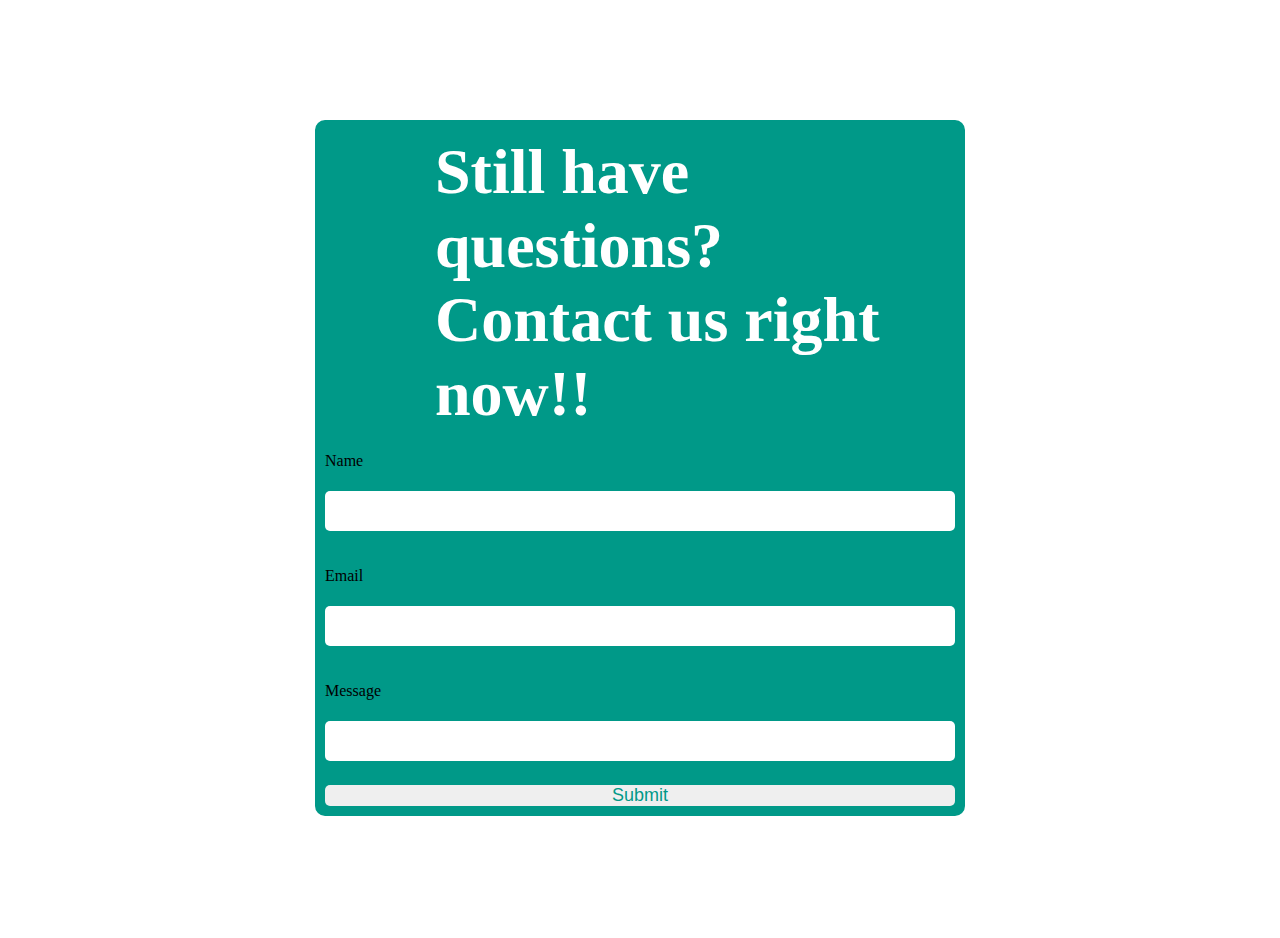
<file: contact.html>
<!DOCTYPE html>
<html>
    <head>
        <meta name="viewport" content="width=device-width, initial-scale=1">
        <meta charset="UTF-8" />
        <title>contact us</title>
        <style type="text/css">
       
       .contact {
    display: block;
    border: 10px solid #009988;
    border-radius: 10px;
    margin: 120px auto;
    padding: 0 0 0 0;
    max-width: 630px;
    background: #009988;
    


}
.title{
    display: inline-block;
    padding-left: 100px;
    font-size: xx-large;

}
.title h1{
    padding: 0 10px 0 10px;
    margin: 5px 0;
    color: white;
}
.from{
    padding:10px 10px 0 0 ;

}
hr{
    width: 100%;
    display: block;
    margin: 5px 0;
    height: 3px;
    border: 0;
    background-color: white;
}
input,textarea{
    width: 100%;
    border: 5px solid  #ffffff;
    border-radius: 5px;
    resize: none;
    padding: 0 5px;
    box-sizing: border-box;
    font-family: "open sans" sans-serif;
    font-size: 18px;
    color: #009988;
    border: none;
    outline: none;

}
input[type="text"]{

padding:0;
height: 40px;
widows: 100%;
}
input:focus,
textarea:focus{
    outline: none;
}
.from-input{
    margin: 5px 0 20px 0;
}
.from-textarea{
    margin: 5px 0;
    width: 100%;
    height: 100px;
}
input [type="submit"]{
    width: 100%;
    height: 500px;
    background: #26606f;
    border: 0;
    color: white;
    border: 5px solid #0d3842;
    border-radius: 5px;
    margin: 10px 0 0 0;
    font-size: 22px;
}

@media screen and (max-width: 770px){
    .title h1{
        font-size: 27px;
    }
    
}



 
        </style>
    </head>

    <body>
        <section id ="contact">
            
            <div class="contact">
                <div class="title" style="font-weight: 300px;">
                    <h1> <b>Still have questions? Contact us right now!!</b></h1>
                </div>
                <from action=" " class="form">
                    <p>Name</p>
                    <input type="text" class="from-input" required />
        
                    <p>Email</p>
                    <input type="text" class="from-input"required />
        
                    <p>Message</p>
                    <textarea type="text" class="from-input"required ></textarea>
                    <input type="submit" value="Submit">
                </from>
        
            </div>
          
            </section>
        
        
    </body>
</html>
</file>
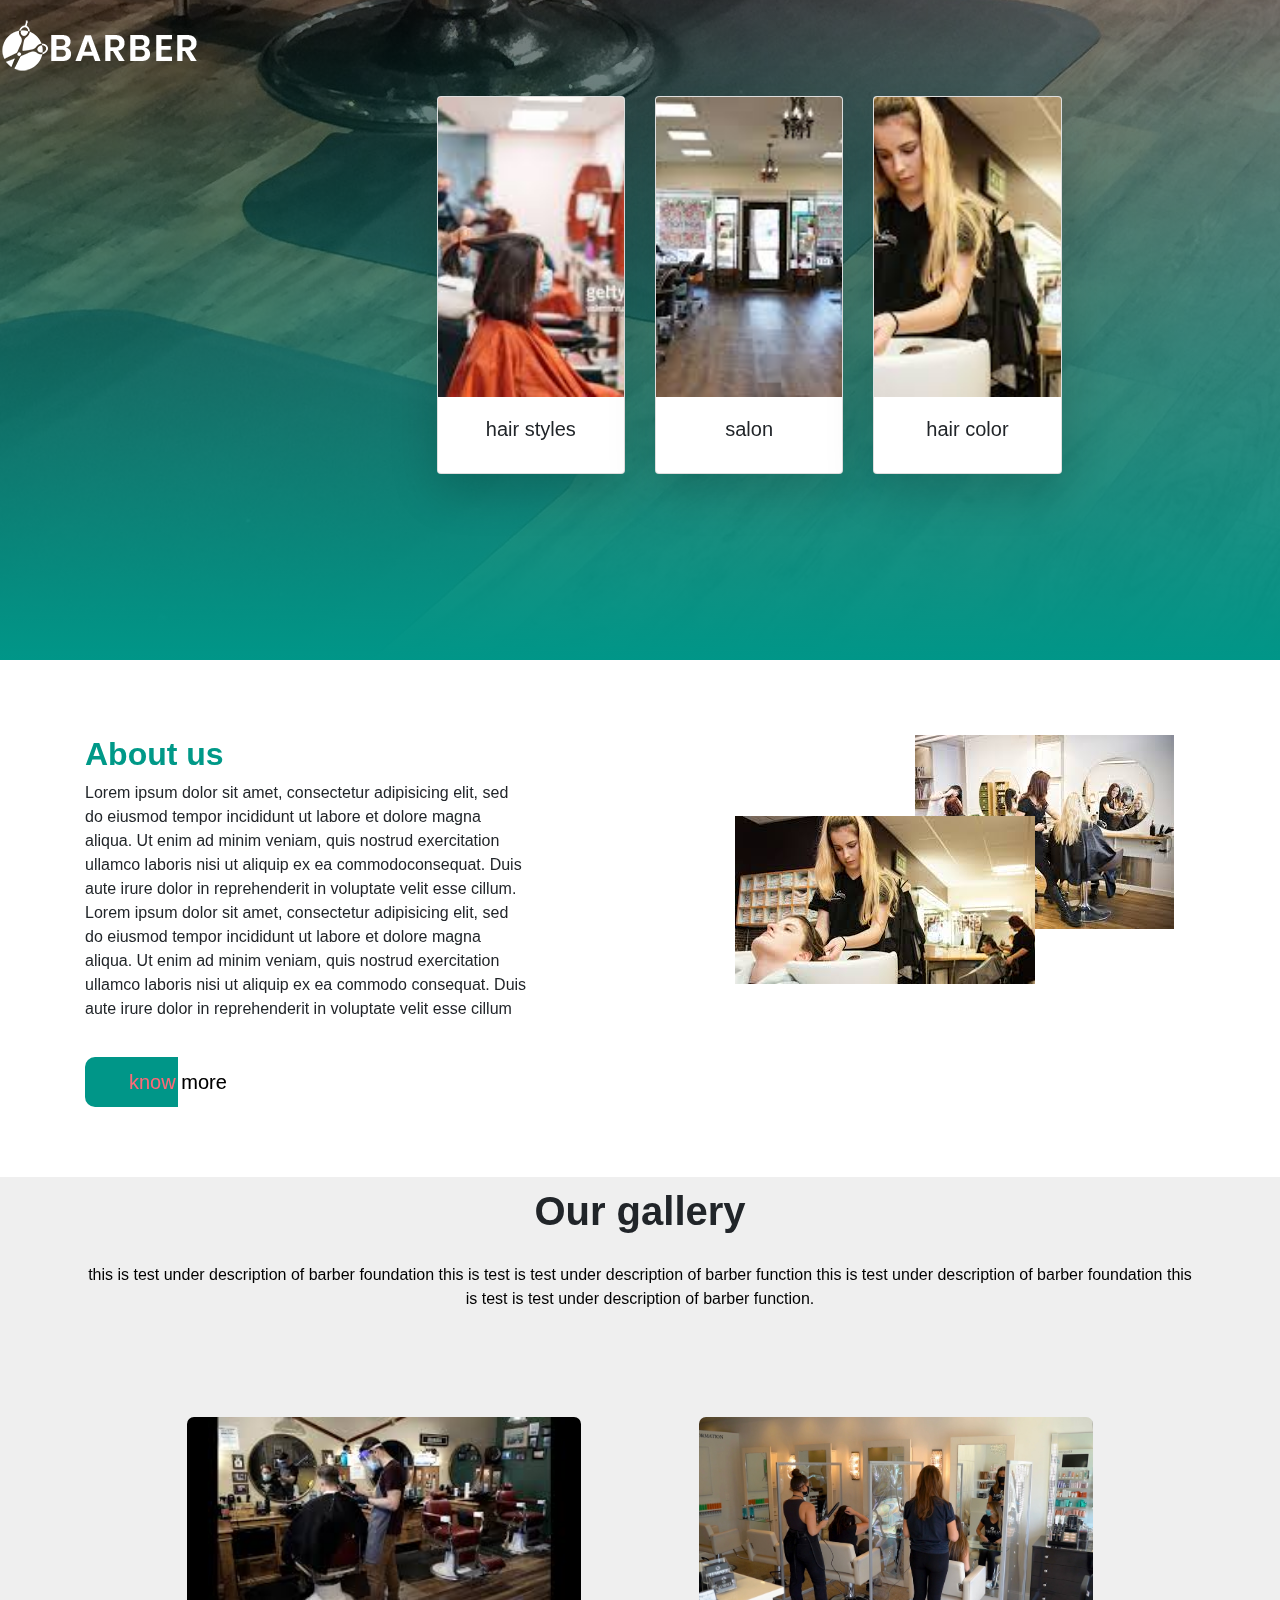
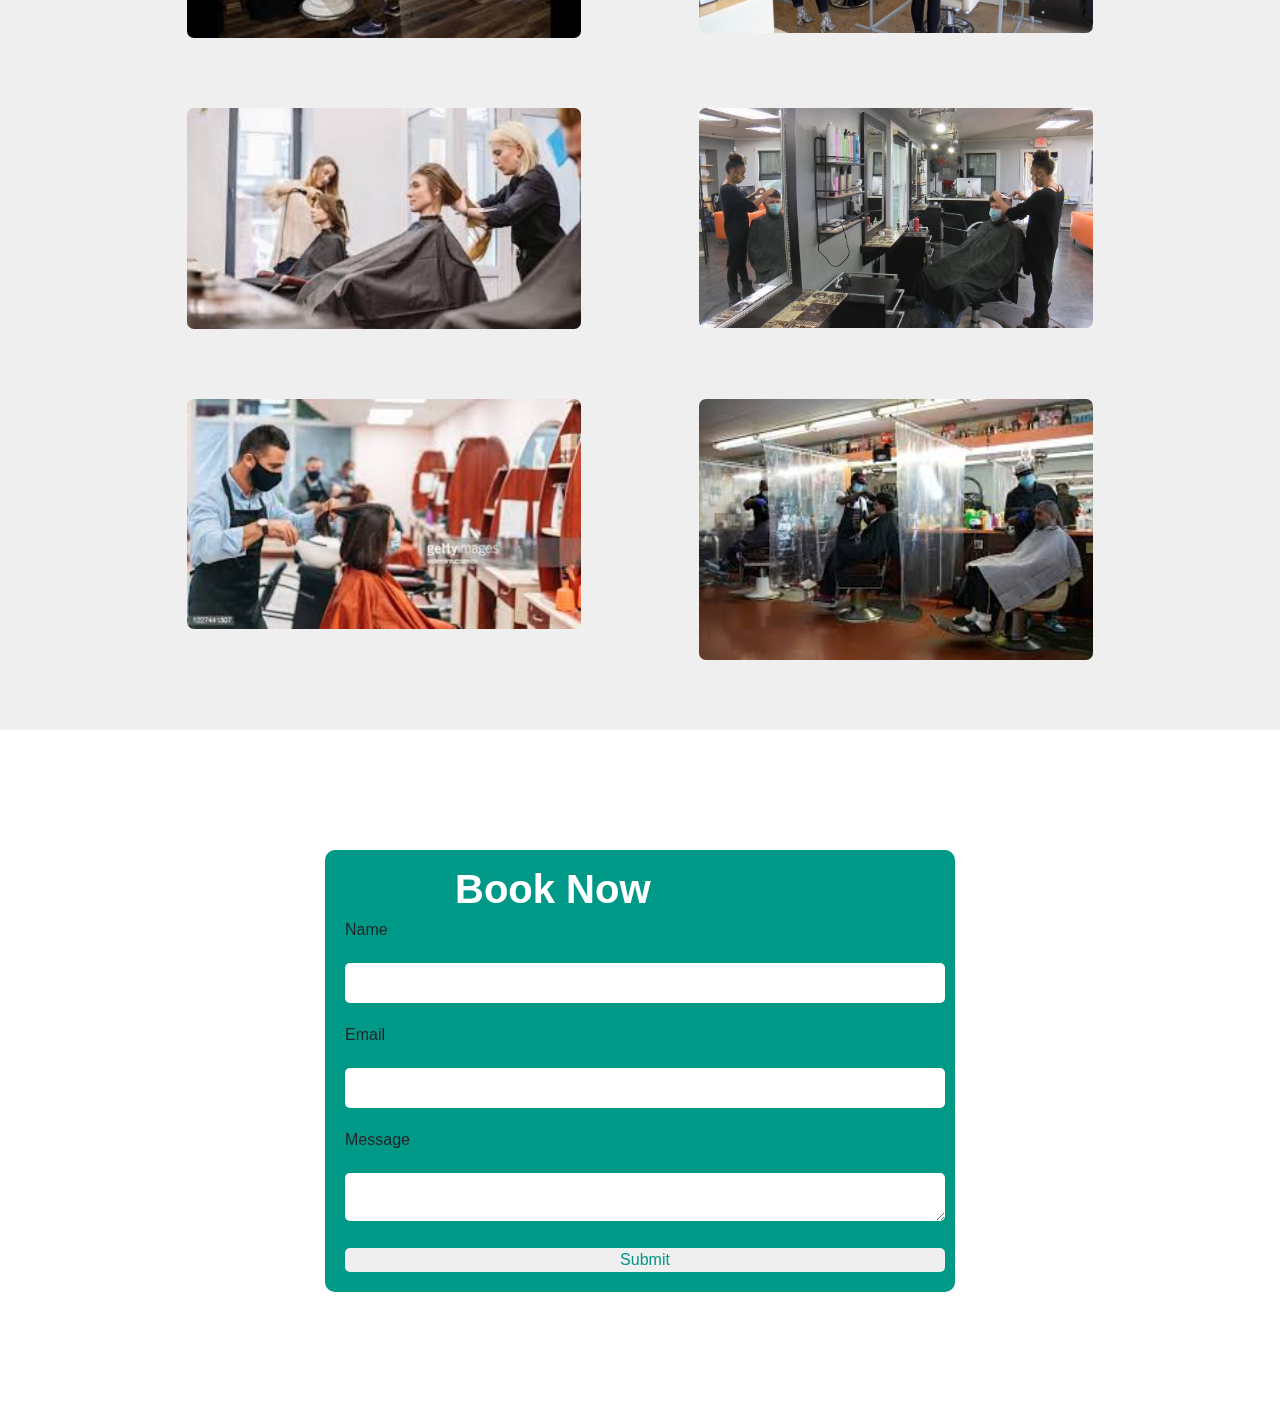
<file: find.html>
<!doctype html>
<html lang="en">
  <head>
    <title>Title</title>
    <!-- Required meta tags -->
    <meta charset="utf-8">
    <meta name="viewport" content="width=device-width, initial-scale=1, shrink-to-fit=no">

    <link rel="stylesheet"href="main.css">
    <link href="https://fonts.googleapis.com/css2?family=Kaushan+Script&display=swap" rel="stylesheet">

    <!-- Bootstrap CSS -->
    <link rel="stylesheet" href="https://stackpath.bootstrapcdn.com/bootstrap/4.3.1/css/bootstrap.min.css" integrity="sha384-ggOyR0iXCbMQv3Xipma34MD+dH/1fQ784/j6cY/iJTQUOhcWr7x9JvoRxT2MZw1T" crossorigin="anonymous">
  </head>
  <body>



    <section class="hero">
        <div class="row mt-5">
        <div class="offset-lg-4 col-lg-2 col-md-4 my-5">
            <div class=" card text-center shadow-lg">
                <img class="card-img-top" src="f.jpg" alt=" ">
                <div class ="card-body">
                    <h5 class="card-title">hair styles</h5>
                </div>
            </div>
        </div>

        <div class="col-lg-2 col-md-4 my-5">
            <div class="card text-center shadow-lg">
                <img  class="card-img-top" src="g.jpg" alt="">
                <div class="card-body">
                    <h5 class="card-title">salon</h5>
                </div>
            </div>
        </div>


        <div class="col-lg-2 col-md-4 my-5">
            <div class="card text-center shadow-lg">
                <img  class="card-img-top" src="d.jpg" alt="">
                <div class="card-body">
                    <h5 class="card-title">hair color</h5>
                </div>
            </div>
        </div>


        </div>
    </section>
    

    </div>
   




    <section class="section-margin about-container">
        <div class="container">
            <div class="row">
                <div class="col-lg-5 mb-5 mb-lg-0">
                    <div class="about-content">
                        <div class="section-intro" style="color:#009988">
                            <h2 class="about-title"><b>About us </b></h2>
                        </div>
                        <P>Lorem ipsum dolor sit amet, consectetur adipisicing elit, sed do eiusmod tempor incididunt ut labore et dolore magna aliqua. Ut enim ad minim veniam, quis nostrud exercitation ullamco laboris nisi ut aliquip ex ea commodoconsequat. Duis aute irure dolor in reprehenderit in voluptate velit esse cillum. Lorem ipsum dolor sit amet, consectetur adipisicing elit, sed do eiusmod tempor incididunt ut labore et dolore magna aliqua. Ut enim ad minim veniam, quis nostrud exercitation ullamco laboris nisi ut aliquip ex ea commodo consequat. Duis aute irure dolor in reprehenderit in voluptate velit esse cillum</P>
                        <a href="#"class="main-btn btn-hover">
                            <span class="btn-text">know more</span>
                        </a>
                    
                    </div>
                </div>
                <div class="col-lg-5 offset-lg-2">
                    <div class="about-img">
                        <img class="img-fluid" src="c.jpg" alt=" ">
                        <img src="d.jpg" alt=" " class="about-img-small img-fluid">
                    </div>
                </div>

            </div>
        </div>
    </section>


   <section>
       <div class="gallery-section">
           <div class="container">
               <div class="row">
                   <div class="col-sm-12" style="padding-top: 10px;">
                       <h1 class="gallery-title">Our gallery </h1>
                       <p class="gallery-text pb-3">
                        this is test under description of barber foundation this is test is test under description of barber function  this is test under description of barber foundation this is test is test under description of barber function.
                       </p>
                   </div>

               </div>
            

           </div>
       </div>
   </section>



       <!--service-->
       <section id="service">
        <div class ="title-text">
         
        </div>
        <div class="service-box">
            <div class=" single-service">
                <img src="11.jpg">
                <div class="overlay"></div>
                <div class="service-desc">
                   
                   
                   
                </div>
            </div>
            <div class=" single-service"><img src="66.jpg">
                <div class="overlay"></div>
                <div class="service-desc">
                   </div>
            </div>
            <div class=" single-service"><img src="33.jpg">
                <div class="overlay"></div>
                <div class="service-desc">
                   </div>
            
            </div>



            <div class=" single-service"><img src="44.jpg">
                <div class="overlay"></div>
                <div class="service-desc">
                     </div>
            
            </div>


            <div class=" single-service"><img src="f.jpg">
                <div class="overlay"></div>
                <div class="service-desc">
                   </div>
            </div>
            <div class=" single-service"><img src="22.jpg">
                <div class="overlay"></div>
                <div class="service-desc">
                 </div>
            </div>




            
        </div>

    </section>

    <!---contact--->
   
   
    <section id ="contact">
    <div class="contact">
        <div class="title">
            <h1> <b>Book Now </b></h1>
        </div>
        <from action=" " class="form">
            <p>Name</p>
            <input type="text" class="from-input" required />

            <p>Email</p>
            <input type="text" class="from-input"required />

            <p>Message</p>
            <textarea type="text" class="from-input"required ></textarea>
            <input type="submit" value="Submit">
        </from>

    </div>
    </section>




    <section id="banner"> 
        <img src="aa.jpg"   class="logo" >
    </section>
    
  









    <script>
        var manuBtn = document.getElementById("manuBtn")
        var sidenav = document.getElementById("sidenav")
        var menu = document.getElementById("menu")
         
       sidenav.style.right="-250px"
        manuBtn.onclick = function(){
            if(sidenav.style.right == "-250px"){
                sidenav.style.right=" 0 ";
                menu.src = " cc.png";
            }
            else{
               sidenav.style.right=" -250";
               menu.src = "bb.png";  
            }
        }


        var scroll = new SmoothScroll('a[href*="#"]', {
       speed: 1000,
       speedAsDuration: true
       });
    </script>

























      
    <!-- Optional JavaScript -->
    <!-- jQuery first, then Popper.js, then Bootstrap JS -->
    <script src="https://code.jquery.com/jquery-3.3.1.slim.min.js" integrity="sha384-q8i/X+965DzO0rT7abK41JStQIAqVgRVzpbzo5smXKp4YfRvH+8abtTE1Pi6jizo" crossorigin="anonymous"></script>
    <script src="https://cdnjs.cloudflare.com/ajax/libs/popper.js/1.14.7/umd/popper.min.js" integrity="sha384-UO2eT0CpHqdSJQ6hJty5KVphtPhzWj9WO1clHTMGa3JDZwrnQq4sF86dIHNDz0W1" crossorigin="anonymous"></script>
    <script src="https://stackpath.bootstrapcdn.com/bootstrap/4.3.1/js/bootstrap.min.js" integrity="sha384-JjSmVgyd0p3pXB1rRibZUAYoIIy6OrQ6VrjIEaFf/nJGzIxFDsf4x0xIM+B07jRM" crossorigin="anonymous"></script>
  </body>
</html>
</file>
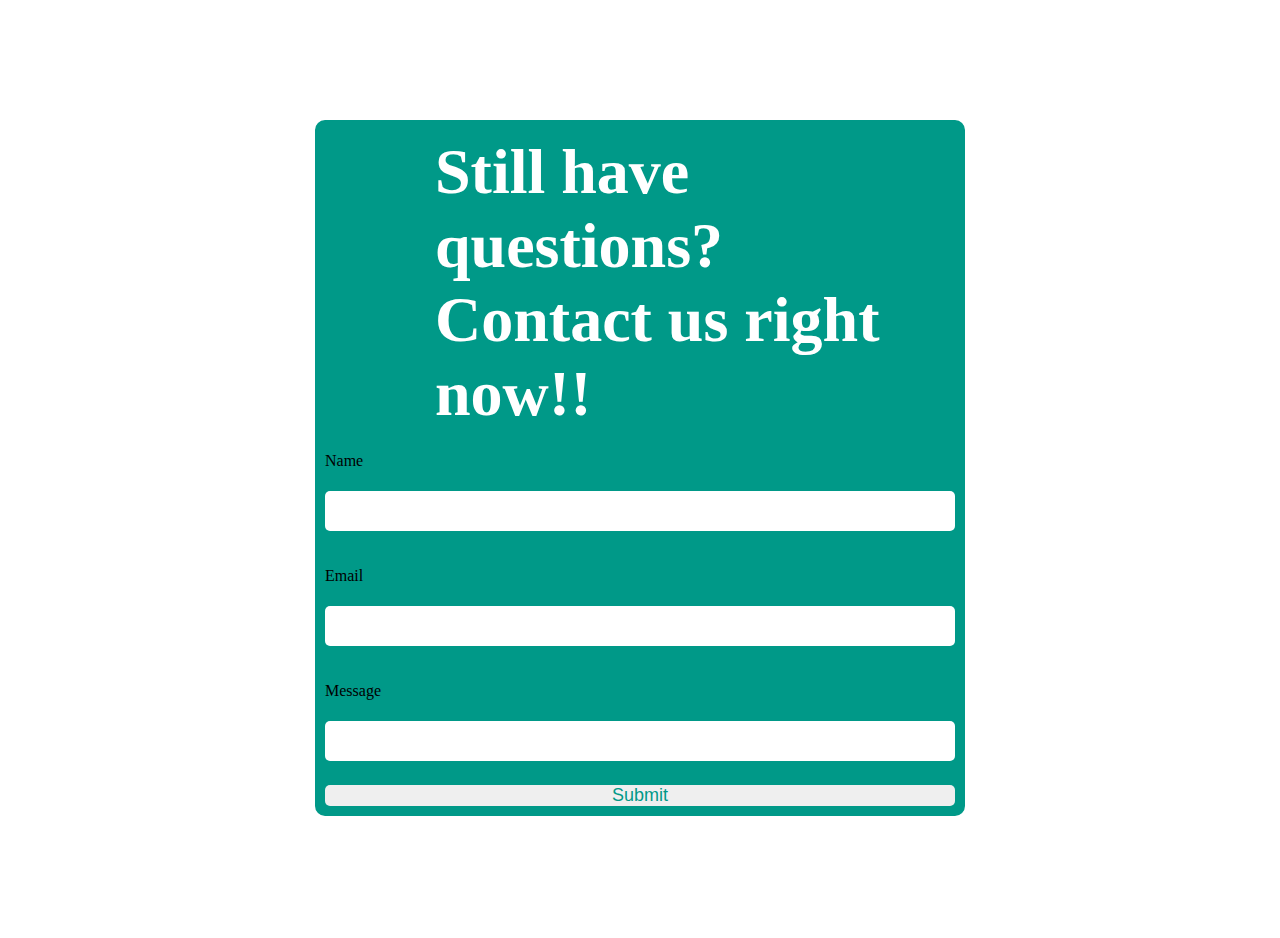
<file: weebb)/contact.html>
<!DOCTYPE html>
<html>
    <head>
        <meta name="viewport" content="width=device-width, initial-scale=1">
        <meta charset="UTF-8" />
        <title>contact us</title>
        <style type="text/css">
       
       .contact {
    display: block;
    border: 10px solid #009988;
    border-radius: 10px;
    margin: 120px auto;
    padding: 0 0 0 0;
    max-width: 630px;
    background: #009988;
    


}
.title{
    display: inline-block;
    padding-left: 100px;
    font-size: xx-large;

}
.title h1{
    padding: 0 10px 0 10px;
    margin: 5px 0;
    color: white;
}
.from{
    padding:10px 10px 0 0 ;

}
hr{
    width: 100%;
    display: block;
    margin: 5px 0;
    height: 3px;
    border: 0;
    background-color: white;
}
input,textarea{
    width: 100%;
    border: 5px solid  #ffffff;
    border-radius: 5px;
    resize: none;
    padding: 0 5px;
    box-sizing: border-box;
    font-family: "open sans" sans-serif;
    font-size: 18px;
    color: #009988;
    border: none;
    outline: none;

}
input[type="text"]{

padding:0;
height: 40px;
widows: 100%;
}
input:focus,
textarea:focus{
    outline: none;
}
.from-input{
    margin: 5px 0 20px 0;
}
.from-textarea{
    margin: 5px 0;
    width: 100%;
    height: 100px;
}
input [type="submit"]{
    width: 100%;
    height: 500px;
    background: #26606f;
    border: 0;
    color: white;
    border: 5px solid #0d3842;
    border-radius: 5px;
    margin: 10px 0 0 0;
    font-size: 22px;
}

@media screen and (max-width: 770px){
    .title h1{
        font-size: 27px;
    }
    
}



 
        </style>
    </head>

    <body>
        <section id ="contact">
            
            <div class="contact">
                <div class="title" style="font-weight: 300px;">
                    <h1> <b>Still have questions? Contact us right now!!</b></h1>
                </div>
                <from action=" " class="form">
                    <p>Name</p>
                    <input type="text" class="from-input" required />
        
                    <p>Email</p>
                    <input type="text" class="from-input"required />
        
                    <p>Message</p>
                    <textarea type="text" class="from-input"required ></textarea>
                    <input type="submit" value="Submit">
                </from>
        
            </div>
          
            </section>
        
        
    </body>
</html>
</file>
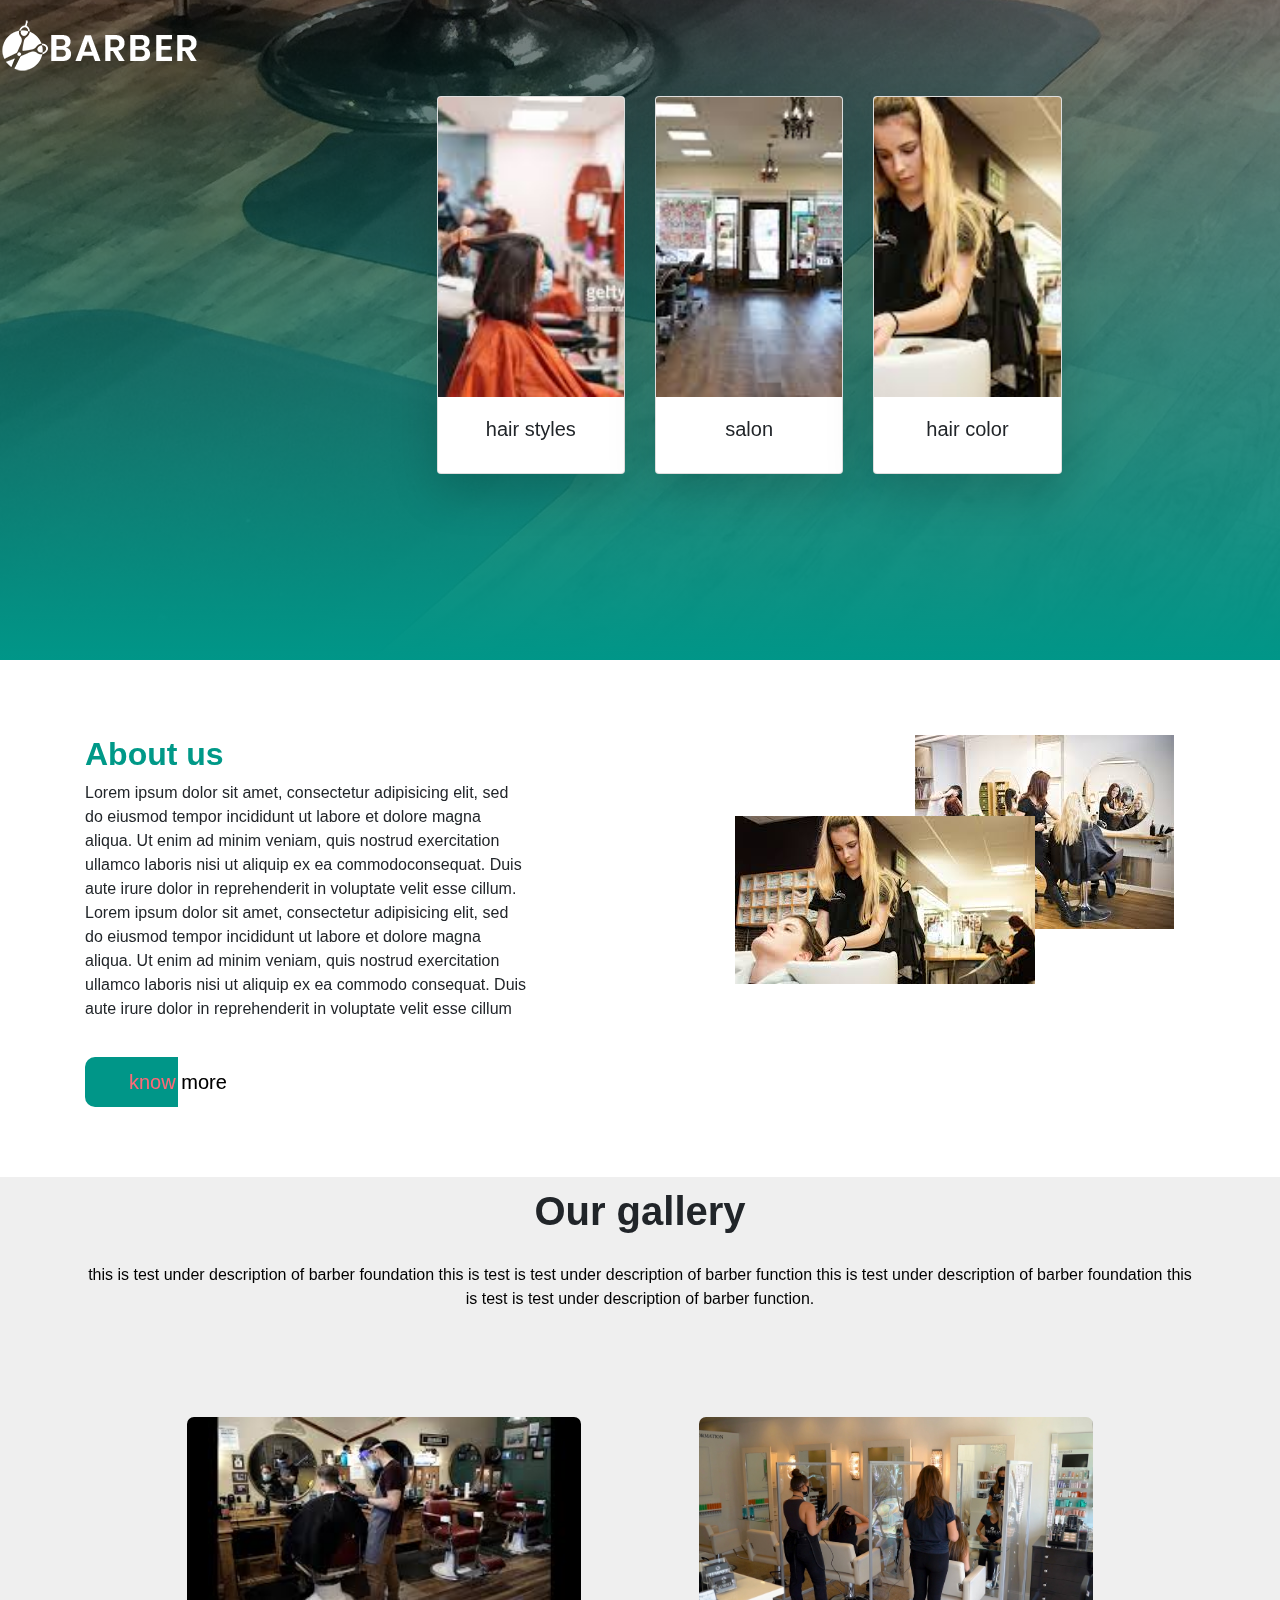
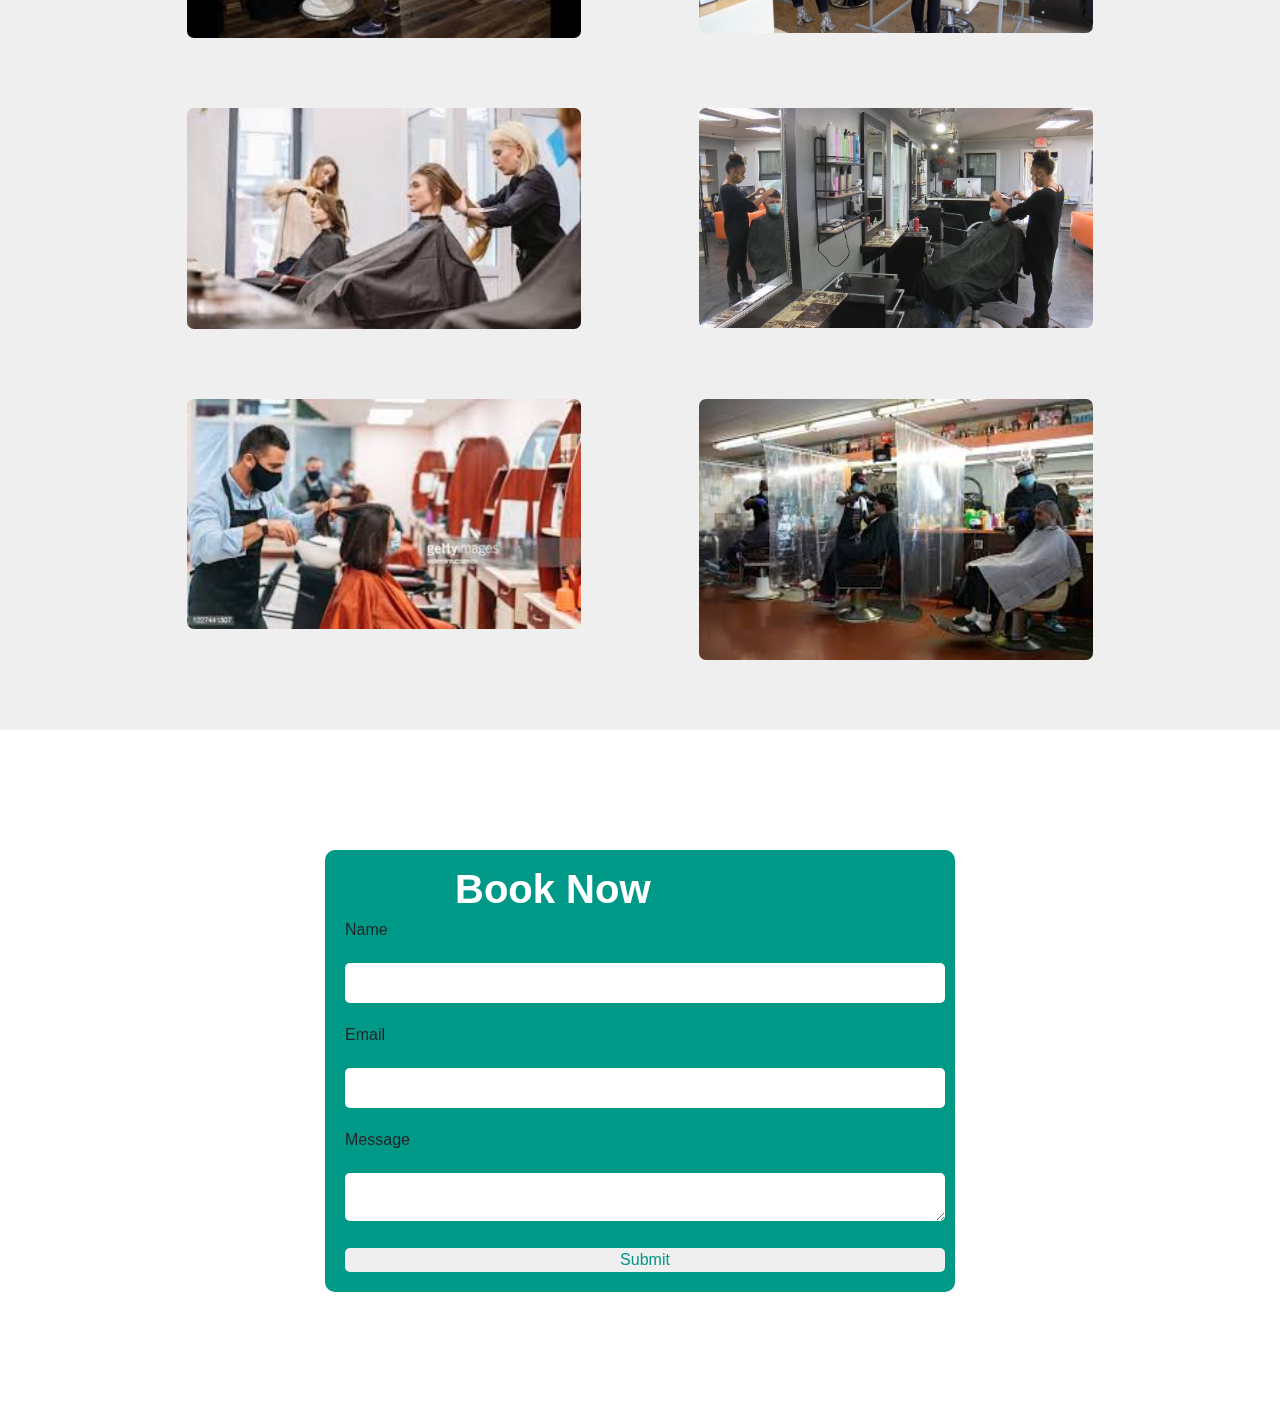
<file: weebb)/find.html>
<!doctype html>
<html lang="en">
  <head>
    <title>Title</title>
    <!-- Required meta tags -->
    <meta charset="utf-8">
    <meta name="viewport" content="width=device-width, initial-scale=1, shrink-to-fit=no">

    <link rel="stylesheet"href="main.css">
    <link href="https://fonts.googleapis.com/css2?family=Kaushan+Script&display=swap" rel="stylesheet">

    <!-- Bootstrap CSS -->
    <link rel="stylesheet" href="https://stackpath.bootstrapcdn.com/bootstrap/4.3.1/css/bootstrap.min.css" integrity="sha384-ggOyR0iXCbMQv3Xipma34MD+dH/1fQ784/j6cY/iJTQUOhcWr7x9JvoRxT2MZw1T" crossorigin="anonymous">
  </head>
  <body>



    <section class="hero">
        <div class="row mt-5">
        <div class="offset-lg-4 col-lg-2 col-md-4 my-5">
            <div class=" card text-center shadow-lg">
                <img class="card-img-top" src="f.jpg" alt=" ">
                <div class ="card-body">
                    <h5 class="card-title">hair styles</h5>
                </div>
            </div>
        </div>

        <div class="col-lg-2 col-md-4 my-5">
            <div class="card text-center shadow-lg">
                <img  class="card-img-top" src="g.jpg" alt="">
                <div class="card-body">
                    <h5 class="card-title">salon</h5>
                </div>
            </div>
        </div>


        <div class="col-lg-2 col-md-4 my-5">
            <div class="card text-center shadow-lg">
                <img  class="card-img-top" src="d.jpg" alt="">
                <div class="card-body">
                    <h5 class="card-title">hair color</h5>
                </div>
            </div>
        </div>


        </div>
    </section>
    

    </div>
   




    <section class="section-margin about-container">
        <div class="container">
            <div class="row">
                <div class="col-lg-5 mb-5 mb-lg-0">
                    <div class="about-content">
                        <div class="section-intro" style="color:#009988">
                            <h2 class="about-title"><b>About us </b></h2>
                        </div>
                        <P>Lorem ipsum dolor sit amet, consectetur adipisicing elit, sed do eiusmod tempor incididunt ut labore et dolore magna aliqua. Ut enim ad minim veniam, quis nostrud exercitation ullamco laboris nisi ut aliquip ex ea commodoconsequat. Duis aute irure dolor in reprehenderit in voluptate velit esse cillum. Lorem ipsum dolor sit amet, consectetur adipisicing elit, sed do eiusmod tempor incididunt ut labore et dolore magna aliqua. Ut enim ad minim veniam, quis nostrud exercitation ullamco laboris nisi ut aliquip ex ea commodo consequat. Duis aute irure dolor in reprehenderit in voluptate velit esse cillum</P>
                        <a href="#"class="main-btn btn-hover">
                            <span class="btn-text">know more</span>
                        </a>
                    
                    </div>
                </div>
                <div class="col-lg-5 offset-lg-2">
                    <div class="about-img">
                        <img class="img-fluid" src="c.jpg" alt=" ">
                        <img src="d.jpg" alt=" " class="about-img-small img-fluid">
                    </div>
                </div>

            </div>
        </div>
    </section>


   <section>
       <div class="gallery-section">
           <div class="container">
               <div class="row">
                   <div class="col-sm-12" style="padding-top: 10px;">
                       <h1 class="gallery-title">Our gallery </h1>
                       <p class="gallery-text pb-3">
                        this is test under description of barber foundation this is test is test under description of barber function  this is test under description of barber foundation this is test is test under description of barber function.
                       </p>
                   </div>

               </div>
            

           </div>
       </div>
   </section>



       <!--service-->
       <section id="service">
        <div class ="title-text">
         
        </div>
        <div class="service-box">
            <div class=" single-service">
                <img src="11.jpg">
                <div class="overlay"></div>
                <div class="service-desc">
                   
                   
                   
                </div>
            </div>
            <div class=" single-service"><img src="66.jpg">
                <div class="overlay"></div>
                <div class="service-desc">
                   </div>
            </div>
            <div class=" single-service"><img src="33.jpg">
                <div class="overlay"></div>
                <div class="service-desc">
                   </div>
            
            </div>



            <div class=" single-service"><img src="44.jpg">
                <div class="overlay"></div>
                <div class="service-desc">
                     </div>
            
            </div>


            <div class=" single-service"><img src="f.jpg">
                <div class="overlay"></div>
                <div class="service-desc">
                   </div>
            </div>
            <div class=" single-service"><img src="22.jpg">
                <div class="overlay"></div>
                <div class="service-desc">
                 </div>
            </div>




            
        </div>

    </section>

    <!---contact--->
   
   
    <section id ="contact">
    <div class="contact">
        <div class="title">
            <h1> <b>Book Now </b></h1>
        </div>
        <from action=" " class="form">
            <p>Name</p>
            <input type="text" class="from-input" required />

            <p>Email</p>
            <input type="text" class="from-input"required />

            <p>Message</p>
            <textarea type="text" class="from-input"required ></textarea>
            <input type="submit" value="Submit">
        </from>

    </div>
    </section>




    <section id="banner"> 
        <img src="aa.jpg"   class="logo" >
    </section>
    
  









    <script>
        var manuBtn = document.getElementById("manuBtn")
        var sidenav = document.getElementById("sidenav")
        var menu = document.getElementById("menu")
         
       sidenav.style.right="-250px"
        manuBtn.onclick = function(){
            if(sidenav.style.right == "-250px"){
                sidenav.style.right=" 0 ";
                menu.src = " cc.png";
            }
            else{
               sidenav.style.right=" -250";
               menu.src = "bb.png";  
            }
        }


        var scroll = new SmoothScroll('a[href*="#"]', {
       speed: 1000,
       speedAsDuration: true
       });
    </script>

























      
    <!-- Optional JavaScript -->
    <!-- jQuery first, then Popper.js, then Bootstrap JS -->
    <script src="https://code.jquery.com/jquery-3.3.1.slim.min.js" integrity="sha384-q8i/X+965DzO0rT7abK41JStQIAqVgRVzpbzo5smXKp4YfRvH+8abtTE1Pi6jizo" crossorigin="anonymous"></script>
    <script src="https://cdnjs.cloudflare.com/ajax/libs/popper.js/1.14.7/umd/popper.min.js" integrity="sha384-UO2eT0CpHqdSJQ6hJty5KVphtPhzWj9WO1clHTMGa3JDZwrnQq4sF86dIHNDz0W1" crossorigin="anonymous"></script>
    <script src="https://stackpath.bootstrapcdn.com/bootstrap/4.3.1/js/bootstrap.min.js" integrity="sha384-JjSmVgyd0p3pXB1rRibZUAYoIIy6OrQ6VrjIEaFf/nJGzIxFDsf4x0xIM+B07jRM" crossorigin="anonymous"></script>
  </body>
</html>
</file>
<file: main.css>
*{
    margin: 0;
    padding: 0;
}

.logo{
    width: 200px;
    position: absolute;
    top: 2%;
    
}

#sideNav{
    width: 250px;
    height: 100vh;
    position: fixed;
    right: -250px;
    top: 0;
    background: #009688;
    z-index: 2;
    transition: 0.5s;
}
nav ul li{
    list-style: none;
    margin: 50px 20px;
}
nav ul li a{
    text-decoration: none;
    color: #fff;
}
#manuBtn{
    width: 50px;
    height: 50px;
    background: #009688;
    text-align: center;
    position: fixed;
    right: 30px;
    top: 20px;
    border-radius: 3px;
    z-index: 3;
    cursor:pointer;
}
#manuBtn img{
    width: 20px;
    margin-top: 15px;
}
.hero{
    min-height: 660px;
    overflow: hidden;
    background-image: linear-gradient(rgba(0,0,0,0.5),#009688),url("z.jpg");
    background-position: bottom;
    background-repeat: no-repeat;
    background-image: cover;
}
.card{
    transition-duration: 0.5s;
    transition-timing-function: cubic-bezier(0.175,0.885,0.32,1.275);
}
.card:hover{
    transform: scale(1.5);

}
.card-img-top{
    height: 300px;
    object-fit: cover;
    background-image: cover;
}
.about-container{
    overflow: hidden;
}
@media(min-width:1200px){
    .about-container{
        padding-top: 75px;
        padding-bottom: 50px;

    }
}
.about-img{
    position: relative;
}
@media(min-width:1200px){
    .about-img{
        left: 165px;
    }
}
.about-img-small{
    position: absolute;
    bottom: -55px;
    right:50px;

}
@media(min-width:992px){
    .about-img-small{
        left: -180px;
    }
    .about content {
        margin-top: 60px;
    }
    .about content p{
        margin-top: 18px;
        margin-bottom: 35px;
    }

}
.main-btn{
    cursor: pointer;
}
.btn-hover{
    margin: 20px auto;
    border: none;
    padding: 10px 44px;
    font-size:20px;
    position: relative;
    display: inline-block;
}
.btn-hover:before{
    transition: all 0.85s cubic-bezier(0.68,-0.55, 0.265, 1.55);
    content:" ";
    width: 50%;
    height: 100%;
    background: #009688;
    position: absolute;
    top: 0;
    left: 0;
    border-radius: 10px 0px 0px 10px;
}
.btn-hover .btn-text{
    color:white;
    mix-blend-mode: difference;
}
.btn-hover:hover::before{
    border: #009988;
    width:100%;
    border-radius: 10px;
}
.gallery-section{
    width: 100%;
    float: left;
    padding-bottom: 90px;
}
.gallery-title{
    width: 100%;
    float:left;
    text-align: center;
    font-size: 40px;
    font-weight: bold;
}
.gallery-text{
    width: 100%;
    float:left;
    font-size: 16px;
    text-align: center;
    margin: 0px;
    padding-top: 20px;
    color: #000;
}



/*---service---*/
#service{
    padding-top: 30px;
    background: #efefef;
    
   
  

}
.service-box{
    width: 80%;
    display: flex;
    flex-wrap: wrap;
    justify-content: space-around;
    margin: auto;
    
}
.single-service{
    flex-basis: 48%;
    text-align: center;
    border-radius: 7px;
    margin-bottom: 70px ;
    color: #fff;
    position: relative;
}
.single-service img{
    width: 80%;
    border-radius: 7px;

}
.overlay{
    width: 100%;
    height: 100%;
    position: absolute;
    top: 0;
    border-radius: 7px;
    cursor: pointer;
    background: linear-gradient(rgba(0,0,0,0.5),#009688);
    opacity: 0;
    transition: 1s;
}
.single-service:hover .overlay{

    opacity: 1;

}
.service-desc{
    width: 80%;
    position: absolute;
    bottom: 0;
    opacity: 0;
    transition: 1s;
    left: 50%;
    transform: translateX(-50%);
}

.single-service:hover .service-desc{
    bottom: 40%;
    opacity: 1;

}

@media screen and (max-width: 770px){
    .single-service{
        flex-basis: 100%;
        margin-bottom: 30px;
        
    }
    
    .single-service:hover .service-desc{
        bottom: 25% !important;
        opacity: 1;
    
    }
    .single-service img{
        width: 100%;
        border-radius: 7px;
    
    }
}
/*---contact--*/
.contact {
    display: block;
    border: 10px solid #009988;
    border-radius: 10px;
    margin: 120px auto;
    padding: 0 0 10px 10px;
    max-width: 630px;
    background: #009988;
    


}
.title{
    display: inline-block;
    padding-left: 100px;

}
.title h1{
    padding: 0 10px 0 10px;
    margin: 5px 0;
    color: white;
}
.from{
    padding:10px 10px 0 0 ;

}
hr{
    width: 100%;
    display: block;
    margin: 5px 0;
    height: 3px;
    border: 0;
    background-color: white;
}
input,textarea{
    width: 100%;
    border: 5px solid  #ffffff;
    border-radius: 5px;
    resize: none;
    padding: 0 5px;
    box-sizing: border-box;
    font-family: "open sans" sans-serif;
    font-size: 18px;
    color: #009988;
    border: none;
    outline: none;

}
input[type="text"]{

padding:0;
height: 40px;
widows: 100%;
}
input:focus,
textarea:focus{
    outline: none;
}
.from-input{
    margin: 5px 0 20px 0;
}
.from-textarea{
    margin: 5px 0;
    width: 100%;
    height: 100px;
}
input [type="submit"]{
    width: 100%;
    height: 500px;
    background: #26606f;
    border: 0;
    color: white;
    border: 5px solid #0d3842;
    border-radius: 5px;
    margin: 10px 0 0 0;
    font-size: 22px;
}
</file>
<file: weebb)/main.css>
*{
    margin: 0;
    padding: 0;
}

.logo{
    width: 200px;
    position: absolute;
    top: 2%;
    
}

#sideNav{
    width: 250px;
    height: 100vh;
    position: fixed;
    right: -250px;
    top: 0;
    background: #009688;
    z-index: 2;
    transition: 0.5s;
}
nav ul li{
    list-style: none;
    margin: 50px 20px;
}
nav ul li a{
    text-decoration: none;
    color: #fff;
}
#manuBtn{
    width: 50px;
    height: 50px;
    background: #009688;
    text-align: center;
    position: fixed;
    right: 30px;
    top: 20px;
    border-radius: 3px;
    z-index: 3;
    cursor:pointer;
}
#manuBtn img{
    width: 20px;
    margin-top: 15px;
}
.hero{
    min-height: 660px;
    overflow: hidden;
    background-image: linear-gradient(rgba(0,0,0,0.5),#009688),url("z.jpg");
    background-position: bottom;
    background-repeat: no-repeat;
    background-image: cover;
}
.card{
    transition-duration: 0.5s;
    transition-timing-function: cubic-bezier(0.175,0.885,0.32,1.275);
}
.card:hover{
    transform: scale(1.5);

}
.card-img-top{
    height: 300px;
    object-fit: cover;
    background-image: cover;
}
.about-container{
    overflow: hidden;
}
@media(min-width:1200px){
    .about-container{
        padding-top: 75px;
        padding-bottom: 50px;

    }
}
.about-img{
    position: relative;
}
@media(min-width:1200px){
    .about-img{
        left: 165px;
    }
}
.about-img-small{
    position: absolute;
    bottom: -55px;
    right:50px;

}
@media(min-width:992px){
    .about-img-small{
        left: -180px;
    }
    .about content {
        margin-top: 60px;
    }
    .about content p{
        margin-top: 18px;
        margin-bottom: 35px;
    }

}
.main-btn{
    cursor: pointer;
}
.btn-hover{
    margin: 20px auto;
    border: none;
    padding: 10px 44px;
    font-size:20px;
    position: relative;
    display: inline-block;
}
.btn-hover:before{
    transition: all 0.85s cubic-bezier(0.68,-0.55, 0.265, 1.55);
    content:" ";
    width: 50%;
    height: 100%;
    background: #009688;
    position: absolute;
    top: 0;
    left: 0;
    border-radius: 10px 0px 0px 10px;
}
.btn-hover .btn-text{
    color:white;
    mix-blend-mode: difference;
}
.btn-hover:hover::before{
    border: #009988;
    width:100%;
    border-radius: 10px;
}
.gallery-section{
    width: 100%;
    float: left;
    padding-bottom: 90px;
}
.gallery-title{
    width: 100%;
    float:left;
    text-align: center;
    font-size: 40px;
    font-weight: bold;
}
.gallery-text{
    width: 100%;
    float:left;
    font-size: 16px;
    text-align: center;
    margin: 0px;
    padding-top: 20px;
    color: #000;
}



/*---service---*/
#service{
    padding-top: 30px;
    background: #efefef;
    
   
  

}
.service-box{
    width: 80%;
    display: flex;
    flex-wrap: wrap;
    justify-content: space-around;
    margin: auto;
    
}
.single-service{
    flex-basis: 48%;
    text-align: center;
    border-radius: 7px;
    margin-bottom: 70px ;
    color: #fff;
    position: relative;
}
.single-service img{
    width: 80%;
    border-radius: 7px;

}
.overlay{
    width: 100%;
    height: 100%;
    position: absolute;
    top: 0;
    border-radius: 7px;
    cursor: pointer;
    background: linear-gradient(rgba(0,0,0,0.5),#009688);
    opacity: 0;
    transition: 1s;
}
.single-service:hover .overlay{

    opacity: 1;

}
.service-desc{
    width: 80%;
    position: absolute;
    bottom: 0;
    opacity: 0;
    transition: 1s;
    left: 50%;
    transform: translateX(-50%);
}

.single-service:hover .service-desc{
    bottom: 40%;
    opacity: 1;

}

@media screen and (max-width: 770px){
    .single-service{
        flex-basis: 100%;
        margin-bottom: 30px;
        
    }
    
    .single-service:hover .service-desc{
        bottom: 25% !important;
        opacity: 1;
    
    }
    .single-service img{
        width: 100%;
        border-radius: 7px;
    
    }
}
/*---contact--*/
.contact {
    display: block;
    border: 10px solid #009988;
    border-radius: 10px;
    margin: 120px auto;
    padding: 0 0 10px 10px;
    max-width: 630px;
    background: #009988;
    


}
.title{
    display: inline-block;
    padding-left: 100px;

}
.title h1{
    padding: 0 10px 0 10px;
    margin: 5px 0;
    color: white;
}
.from{
    padding:10px 10px 0 0 ;

}
hr{
    width: 100%;
    display: block;
    margin: 5px 0;
    height: 3px;
    border: 0;
    background-color: white;
}
input,textarea{
    width: 100%;
    border: 5px solid  #ffffff;
    border-radius: 5px;
    resize: none;
    padding: 0 5px;
    box-sizing: border-box;
    font-family: "open sans" sans-serif;
    font-size: 18px;
    color: #009988;
    border: none;
    outline: none;

}
input[type="text"]{

padding:0;
height: 40px;
widows: 100%;
}
input:focus,
textarea:focus{
    outline: none;
}
.from-input{
    margin: 5px 0 20px 0;
}
.from-textarea{
    margin: 5px 0;
    width: 100%;
    height: 100px;
}
input [type="submit"]{
    width: 100%;
    height: 500px;
    background: #26606f;
    border: 0;
    color: white;
    border: 5px solid #0d3842;
    border-radius: 5px;
    margin: 10px 0 0 0;
    font-size: 22px;
}
</file>
